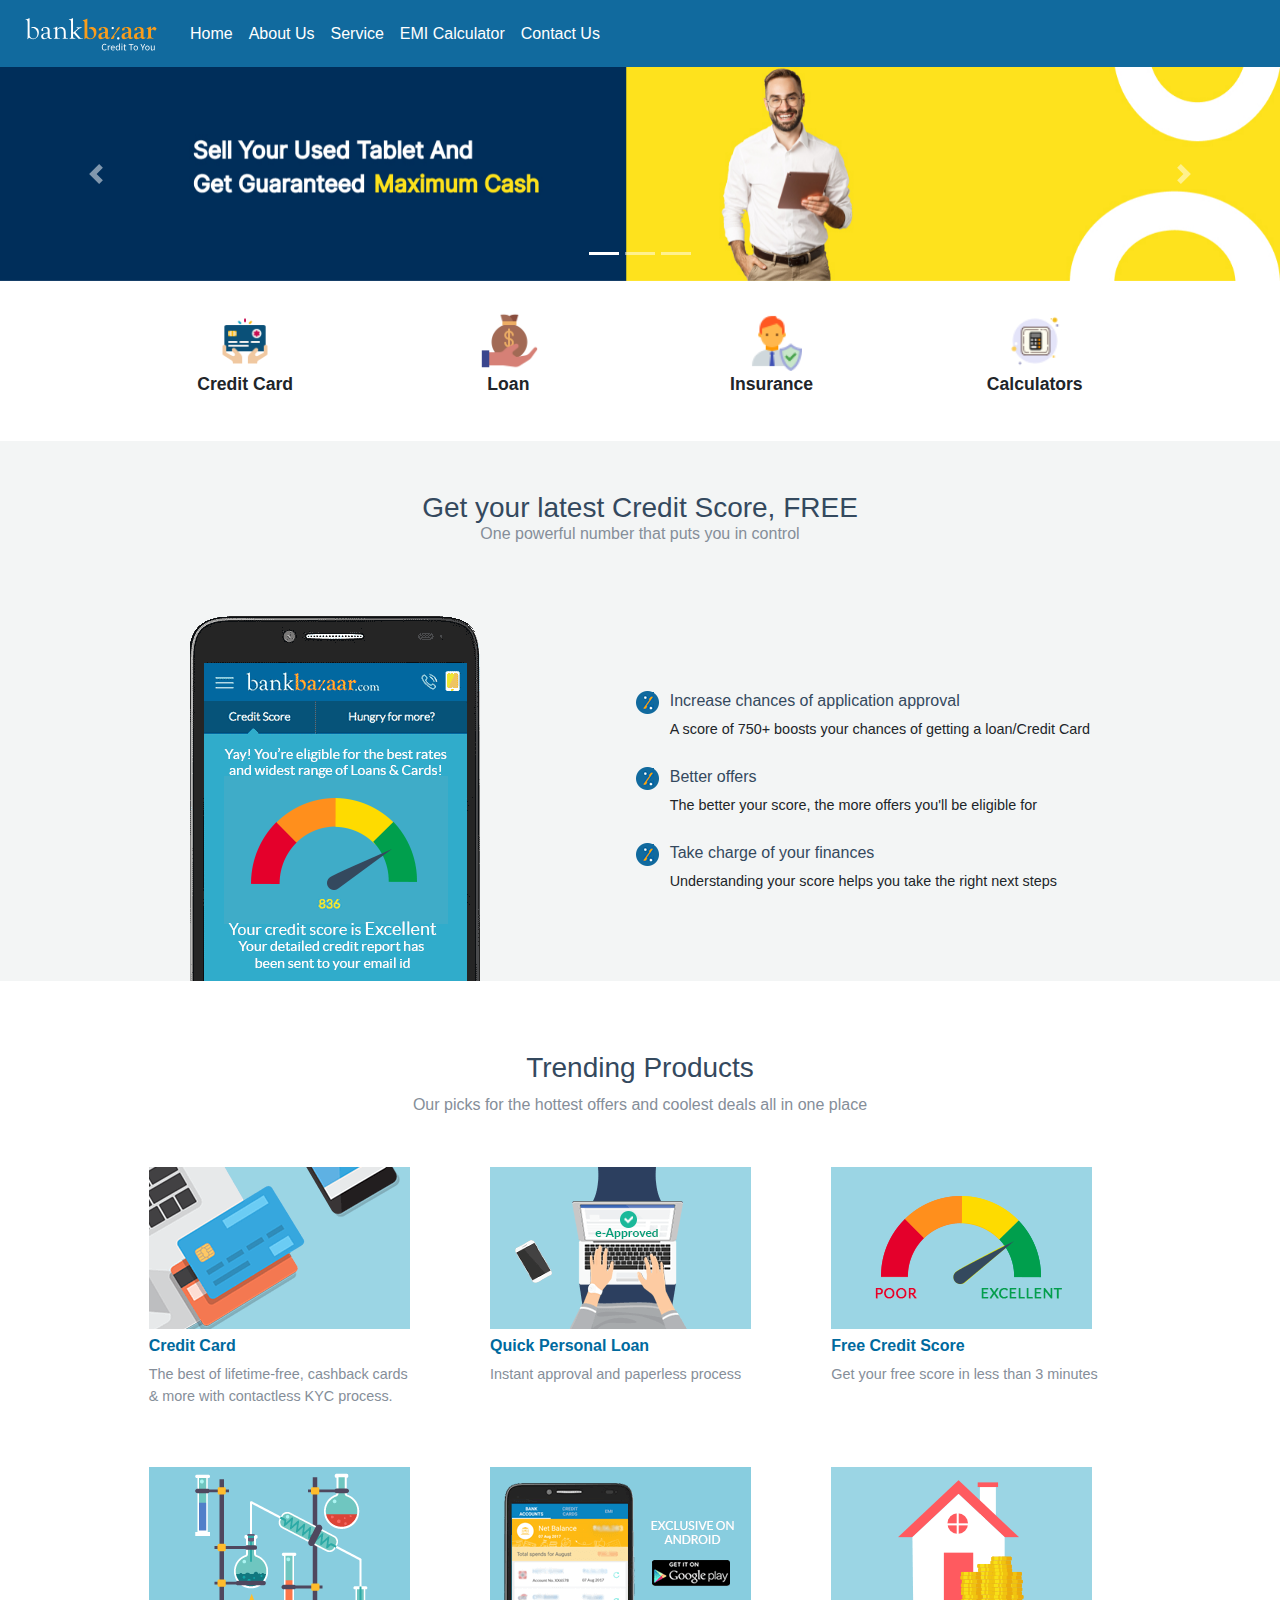
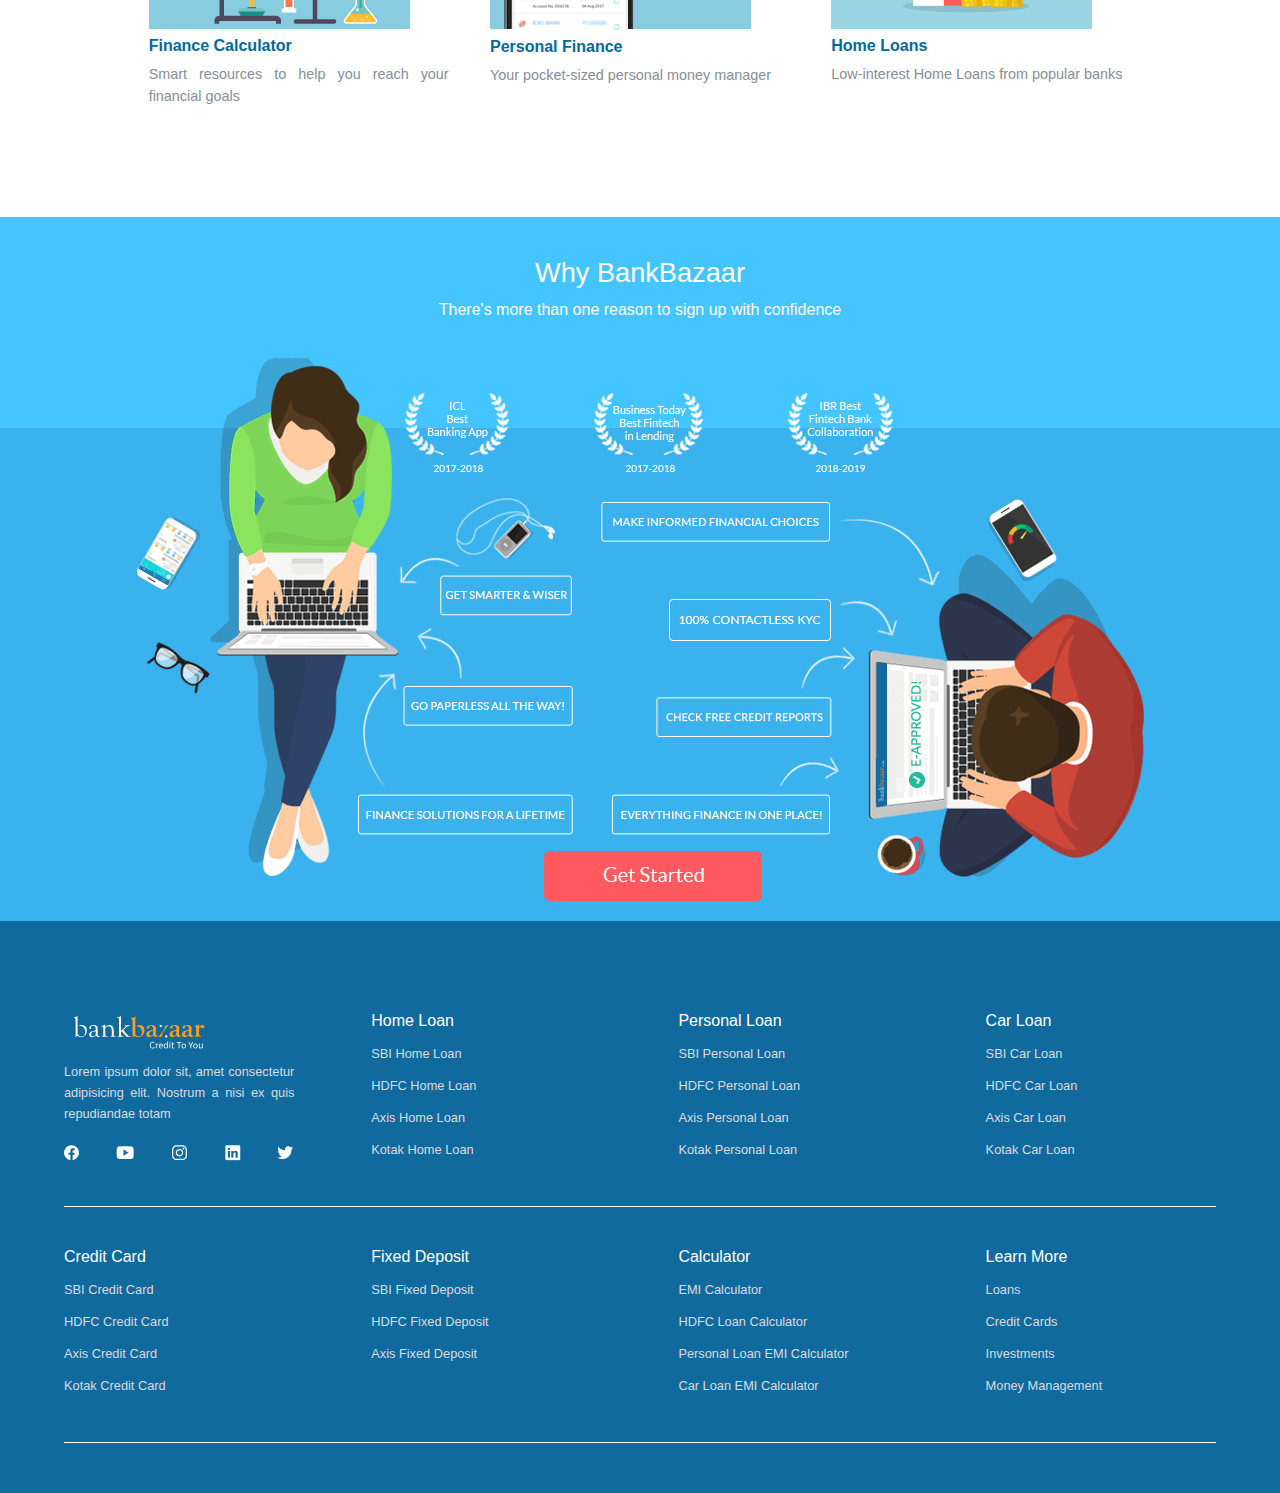
<file: index.html>
<!DOCTYPE html>
<html lang="en">
  <head>
    <meta charset="UTF-8" />
    <meta http-equiv="X-UA-Compatible" content="IE=edge" />
    <meta name="viewport" content="width=device-width, initial-scale=1.0" />
    <title>BankBazzar</title>
    <link
      rel="stylesheet"
      href="https://cdn.jsdelivr.net/npm/bootstrap@4.0.0/dist/css/bootstrap.min.css"
      integrity="sha384-Gn5384xqQ1aoWXA+058RXPxPg6fy4IWvTNh0E263XmFcJlSAwiGgFAW/dAiS6JXm"
      crossorigin="anonymous"
    />
    <link rel="stylesheet" href="fa/css/font-awesome.css" />
    <link rel="stylesheet" href="style.css" />
  </head>
  <body>
    <header>
      <nav class="navbar navbar-expand-lg navbar-light">
        <a class="navbar-brand" href="#"
          ><img src="image/bankbazaar.svg" alt=""
        /></a>
        <button
          class="navbar-toggler"
          type="button"
          data-toggle="collapse"
          data-target="#navbarSupportedContent"
          aria-controls="navbarSupportedContent"
          aria-expanded="false"
          aria-label="Toggle navigation"
        >
          <span class="navbar-toggler-icon"></span>
        </button>

        <div class="collapse navbar-collapse" id="navbarSupportedContent">
          <ul class="navbar-nav mr-auto">
            <li class="nav-item active">
              <a class="nav-link" href="index.html">Home</a>
            </li>
            <li class="nav-item">
              <a class="nav-link" href="about-us.html">About Us</a>
            </li>
            <li class="nav-item">
              <a class="nav-link" href="service.html">Service</a>
            </li>
            <li class="nav-item">
              <a class="nav-link" href="calculator.html">EMI Calculator</a>
            </li>
            <li class="nav-item">
              <a class="nav-link" href="contact.html">Contact Us</a>
            </li>
          </ul>
        </div>
      </nav>
    </header>
    <body>
      <div
        id="carouselExampleIndicators"
        class="desktop carousel slide"
        data-ride="carousel"
      >
        <ol class="carousel-indicators">
          <li
            data-target="#carouselExampleIndicators"
            data-slide-to="0"
            class="active"
          ></li>
          <li data-target="#carouselExampleIndicators" data-slide-to="1"></li>
          <li data-target="#carouselExampleIndicators" data-slide-to="2"></li>
        </ol>
        <div class="carousel-inner">
          <div class="carousel-item active">
            <img
              class="d-block w-100"
              src="image/banner.jpg"
              alt="First slide"
            />
          </div>
          <div class="carousel-item">
            <img
              class="d-block w-100"
              src="image/banner.jpg"
              alt="Second slide"
            />
          </div>
          <div class="carousel-item">
            <img
              class="d-block w-100"
              src="image/banner.jpg"
              alt="Third slide"
            />
          </div>
        </div>
        <a
          class="carousel-control-prev"
          href="#carouselExampleIndicators"
          role="button"
          data-slide="prev"
        >
          <span class="carousel-control-prev-icon" aria-hidden="true"></span>
          <span class="sr-only">Previous</span>
        </a>
        <a
          class="carousel-control-next"
          href="#carouselExampleIndicators"
          role="button"
          data-slide="next"
        >
          <span class="carousel-control-next-icon" aria-hidden="true"></span>
          <span class="sr-only">Next</span>
        </a>
      </div>
      <div
        id="carouselExampleIndicators"
        class="phone carousel slide"
        data-ride="carousel"
      >
        <ol class="carousel-indicators">
          <li
            data-target="#carouselExampleIndicators"
            data-slide-to="0"
            class="active"
          ></li>
          <li data-target="#carouselExampleIndicators" data-slide-to="1"></li>
          <li data-target="#carouselExampleIndicators" data-slide-to="2"></li>
        </ol>
        <div class="carousel-inner">
          <div class="carousel-item active">
            <img
              class="d-block w-100"
              src="image/banner-2.jpg"
              alt="First slide"
            />
          </div>
          <div class="carousel-item">
            <img
              class="d-block w-100"
              src="image/banner-2.jpg"
              alt="Second slide"
            />
          </div>
          <div class="carousel-item">
            <img
              class="d-block w-100"
              src="image/banner-2.jpg"
              alt="Third slide"
            />
          </div>
        </div>
        <a
          class="carousel-control-prev"
          href="#carouselExampleIndicators"
          role="button"
          data-slide="prev"
        >
          <span class="carousel-control-prev-icon" aria-hidden="true"></span>
          <span class="sr-only">Previous</span>
        </a>
        <a
          class="carousel-control-next"
          href="#carouselExampleIndicators"
          role="button"
          data-slide="next"
        >
          <span class="carousel-control-next-icon" aria-hidden="true"></span>
          <span class="sr-only">Next</span>
        </a>
      </div>
      <section class="links-to-other">
        <div class="links-to-other-page">
          <div class="links-to-other-page-box">
            <a href="credit-card.html">
              <img src="image/icons/credit-card.png" alt="" />
              <p class="loan-para">Credit Card</p>
            </a>
          </div>
          <div class="links-to-other-page-box">
            <a href="loan.html">
              <img src="image/icons/loan.png" alt="" />
              <p class="loan-para">Loan</p>
            </a>
          </div>
          <div class="links-to-other-page-box">
            <a href="insurance.html">
              <img src="image/icons/insurance.png" alt="" />
              <p class="loan-para">Insurance</p>
            </a>
          </div>
          <div class="links-to-other-page-box">
            <a href="calculator.html">
              <img src="image/icons/calculator.png" alt="" />
              <p class="loan-para">Calculators</p>
            </a>
          </div>
        </div>
      </section>

      <section class="discount">
        <h3 class="section-heading">Get your latest Credit Score, FREE</h3>
        <p class="section-para">One powerful number that puts you in control</p>
        <div class="discount-container">
          <div class="discount-box">
            <img src="image/discount-image.png" alt="" />
          </div>
          <div class="discount-box">
            <ul>
              <li>
                <p class="discount-para-heading">
                  Increase chances of application approval
                </p>
                <p class="discount-para-para">
                  A score of 750+ boosts your chances of getting a loan/Credit
                  Card
                </p>
              </li>
              <li>
                <p class="discount-para-heading">Better offers</p>
                <p class="discount-para-para">
                  The better your score, the more offers you'll be eligible for
                </p>
              </li>
              <li>
                <p class="discount-para-heading">
                  Take charge of your finances
                </p>
                <p class="discount-para-para">
                  Understanding your score helps you take the right next steps
                </p>
              </li>
            </ul>
          </div>
        </div>
      </section>

      <section class="products">
        <h3 class="section-heading">Trending Products</h3>
        <p class="section-para section-para-1">
          Our picks for the hottest offers and coolest deals all in one place
        </p>

        <div class="product-container">
          <div class="product-box">
            <img src="image/service-1.png" alt="" />
            <p class="product-heading">Credit Card</p>
            <p class="product-para">
              The best of lifetime-free, cashback cards <br />
              & more with contactless KYC process.
            </p>
          </div>
          <div class="product-box">
            <img src="image/service-2.png" alt="" />
            <p class="product-heading">Quick Personal Loan</p>
            <p class="product-para">Instant approval and paperless process</p>
          </div>
          <div class="product-box">
            <img src="image/service-3.png" alt="" />
            <p class="product-heading">Free Credit Score</p>
            <p class="product-para">
              Get your free score in less than 3 minutes
            </p>
          </div>
          <div class="product-box">
            <img src="image/service-4.png" alt="" />
            <p class="product-heading">Finance Calculator</p>
            <p class="product-para">
              Smart resources to help you reach your financial goals
            </p>
          </div>
          <div class="product-box">
            <img src="image/service-5.png" alt="" />
            <p class="product-heading">Personal Finance</p>
            <p class="product-para">Your pocket-sized personal money manager</p>
          </div>
          <div class="product-box">
            <img src="image/service-6.png" alt="" />
            <p class="product-heading">Home Loans</p>
            <p class="product-para">
              Low-interest Home Loans from popular banks
            </p>
          </div>
        </div>
      </section>

      <section class="why-us">
        <div class="why-us-info">
          <h1 class="section-heading-color">Why BankBazaar</h1>
          <p class="section-para-color">
            There's more than one reason to sign up with confidence
          </p>
        </div>
        <div class="why-us-img">
          <img src="image/why-bankbazaar.png" alt="" />
        </div>
      </section>

      <footer>
        <div class="footer-container">
          <div class="footer-box footer-box-1">
            <div class="footer-info">
              <img src="image/bankbazaar.svg" class="footer-logo" alt="" />
              <p>
                Lorem ipsum dolor sit, amet consectetur adipisicing elit.
                Nostrum a nisi ex quis repudiandae totam
              </p>
              <div class="footer-social-links">
                <a href="">
                  <img src="image/footer-facebook.png" alt="" />
                </a>
                <a href="">
                  <img src="image/footer-youtube-image.png" alt="" />
                </a>
                <a href="">
                  <img src="image/footer-insta-image.svg" alt="" />
                </a>
                <a href="">
                  <img src="image/footer-linkedin.png" alt="" />
                </a>
                <a href="">
                  <img src="image/footer-twitter-image.png" alt="" />
                </a>
              </div>
            </div>
          </div>
          <div class="footer-box footer-box-1">
            <div class="footer-link">
              <h2>Home Loan</h2>
              <a href="">SBI Home Loan</a>
              <a href="">HDFC Home Loan</a>
              <a href="">Axis Home Loan</a>
              <a href="">Kotak Home Loan</a>
            </div>
          </div>
          <div class="footer-box footer-box-1">
            <div class="footer-link">
              <h2>Personal Loan</h2>
              <a href="">SBI Personal Loan</a>
              <a href="">HDFC Personal Loan</a>
              <a href="">Axis Personal Loan</a>
              <a href="">Kotak Personal Loan</a>
            </div>
          </div>
          <div class="footer-box footer-box-1">
            <div class="footer-link">
              <h2>Car Loan</h2>
              <a href="">SBI Car Loan</a>
              <a href="">HDFC Car Loan</a>
              <a href="">Axis Car Loan</a>
              <a href="">Kotak Car Loan</a>
            </div>
          </div>
        </div>
        <div class="footer-container">
          <div class="footer-box footer-box-1">
            <div class="footer-info">
              <div class="footer-link">
                <h2>Credit Card</h2>
                <a href="">SBI Credit Card</a>
                <a href="">HDFC Credit Card</a>
                <a href="">Axis Credit Card</a>
                <a href="">Kotak Credit Card</a>
              </div>
            </div>
          </div>
          <div class="footer-box footer-box-1">
            <div class="footer-link">
              <h2>Fixed Deposit</h2>
              <a href="">SBI Fixed Deposit</a>
              <a href="">HDFC Fixed Deposit</a>
              <a href="">Axis Fixed Deposit</a>
            </div>
          </div>
          <div class="footer-box footer-box-1">
            <div class="footer-link">
              <h2>Calculator</h2>
              <a href=""> EMI Calculator</a>
              <a href="">HDFC Loan Calculator</a>
              <a href="">Personal Loan EMI Calculator</a>
              <a href="">Car Loan EMI Calculator</a>
            </div>
          </div>
          <div class="footer-box footer-box-1">
            <div class="footer-link">
              <h2>Learn More</h2>
              <a href="">Loans</a>
              <a href="">Credit Cards</a>
              <a href="">Investments</a>
              <a href="">Money Management</a>
            </div>
          </div>
        </div>
      </footer>
    </body>

    <script
      src="https://code.jquery.com/jquery-3.2.1.slim.min.js"
      integrity="sha384-KJ3o2DKtIkvYIK3UENzmM7KCkRr/rE9/Qpg6aAZGJwFDMVNA/GpGFF93hXpG5KkN"
      crossorigin="anonymous"
    ></script>
    <script
      src="https://cdn.jsdelivr.net/npm/popper.js@1.12.9/dist/umd/popper.min.js"
      integrity="sha384-ApNbgh9B+Y1QKtv3Rn7W3mgPxhU9K/ScQsAP7hUibX39j7fakFPskvXusvfa0b4Q"
      crossorigin="anonymous"
    ></script>
    <script
      src="https://cdn.jsdelivr.net/npm/bootstrap@4.0.0/dist/js/bootstrap.min.js"
      integrity="sha384-JZR6Spejh4U02d8jOt6vLEHfe/JQGiRRSQQxSfFWpi1MquVdAyjUar5+76PVCmYl"
      crossorigin="anonymous"
    ></script>
  </body>
</html>
</file>
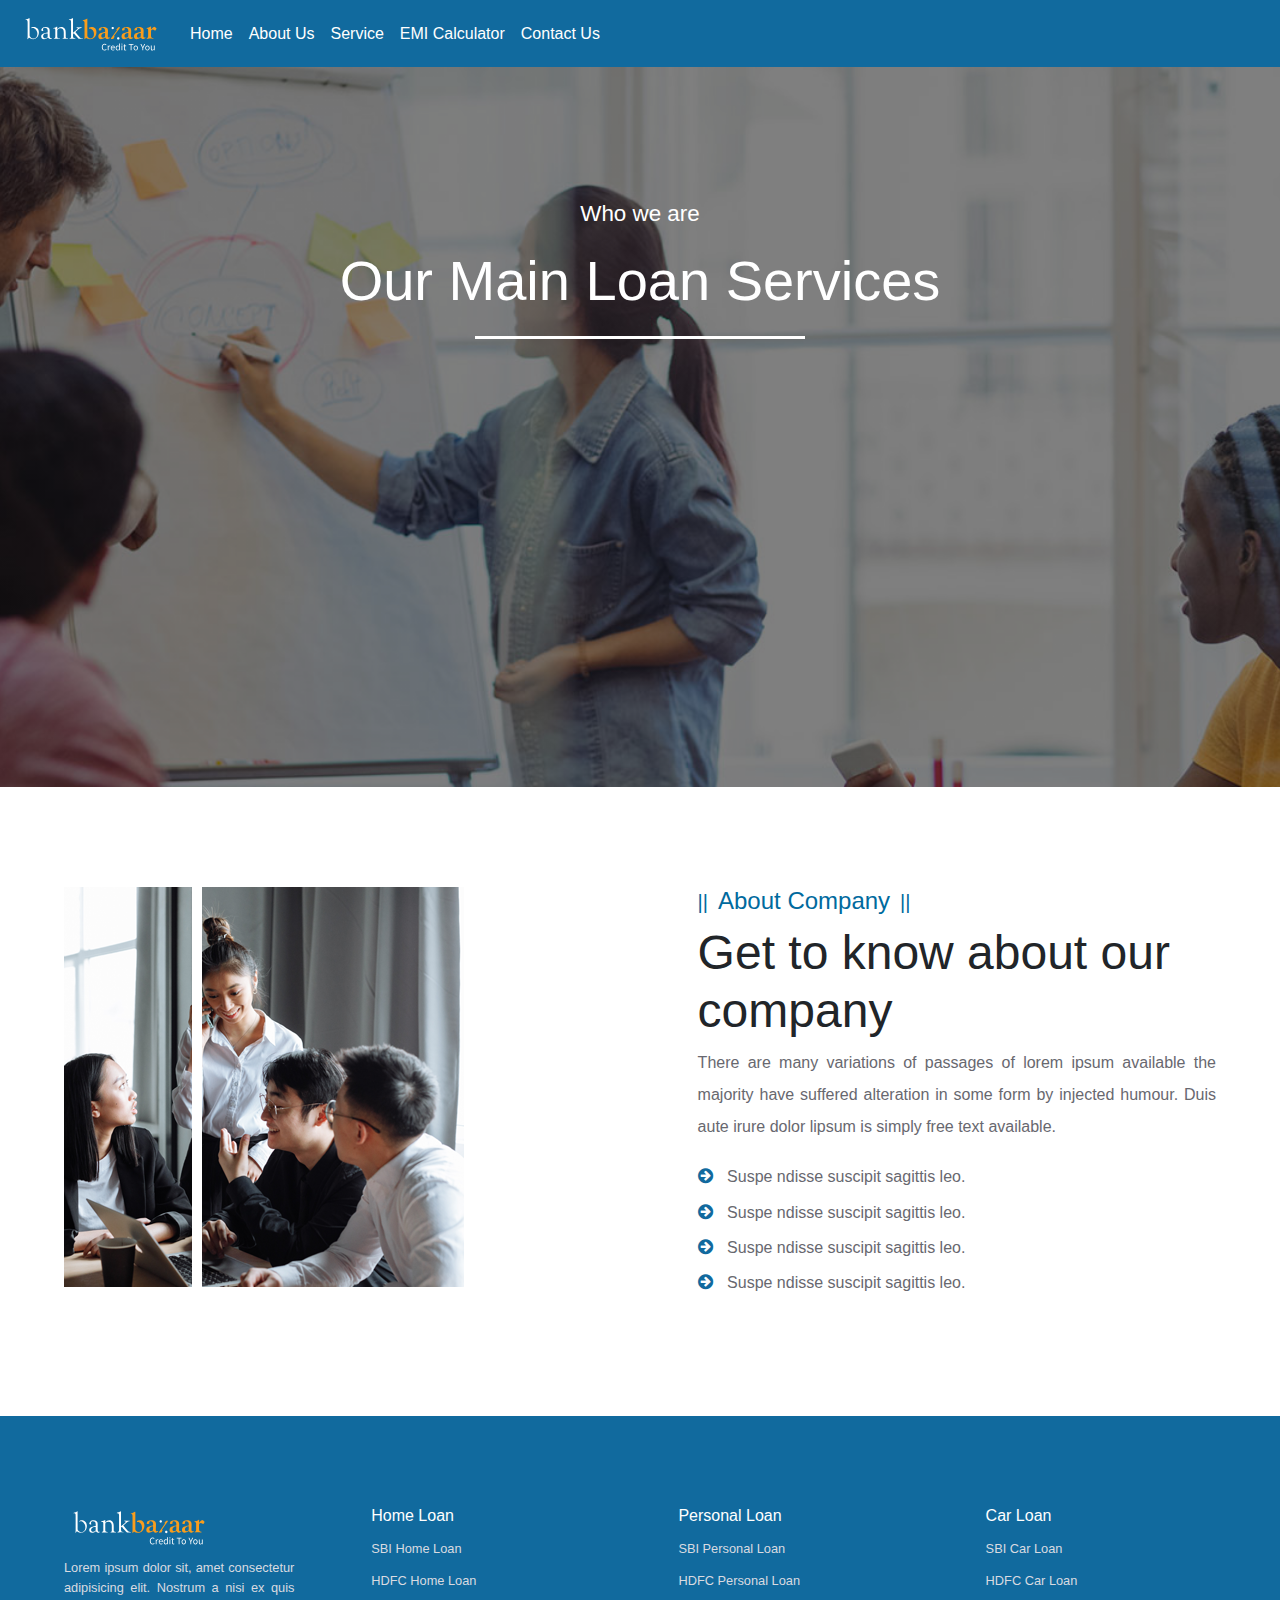
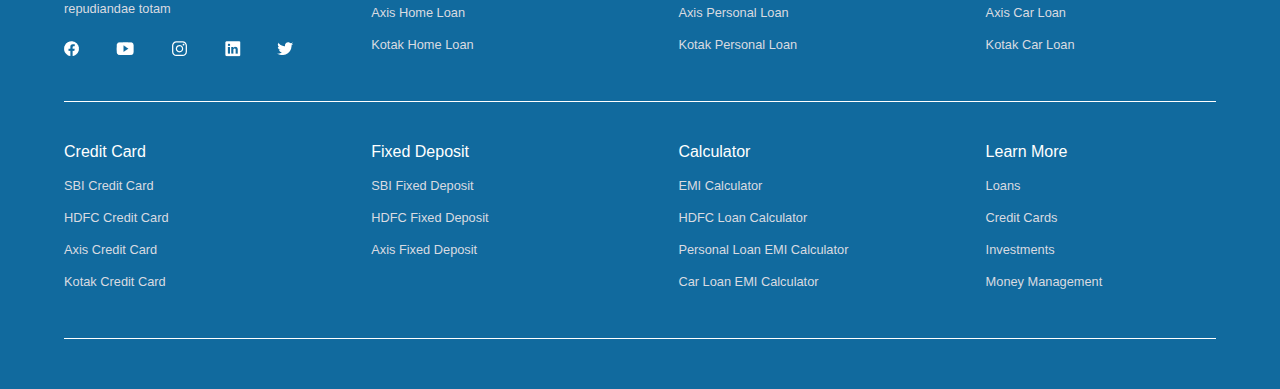
<file: about-us.html>
<!DOCTYPE html>
<html lang="en">
  <head>
    <meta charset="UTF-8" />
    <meta http-equiv="X-UA-Compatible" content="IE=edge" />
    <meta name="viewport" content="width=device-width, initial-scale=1.0" />
    <title>BankBazzar</title>
    <link
      rel="stylesheet"
      href="https://cdn.jsdelivr.net/npm/bootstrap@4.0.0/dist/css/bootstrap.min.css"
      integrity="sha384-Gn5384xqQ1aoWXA+058RXPxPg6fy4IWvTNh0E263XmFcJlSAwiGgFAW/dAiS6JXm"
      crossorigin="anonymous"
    />
    <link rel="stylesheet" href="fa/css/font-awesome.css" />
    <link
      rel="stylesheet"
      href="https://cdn.jsdelivr.net/npm/bootstrap@4.6.2/dist/css/bootstrap.min.css"
    />

    <title>Card Type</title>

    <link rel="stylesheet" href="style.css" />
  </head>
  <body>
    <header>
      <nav class="navbar navbar-expand-lg navbar-light">
        <a class="navbar-brand" href="index.html"
          ><img src="image/bankbazaar.svg" alt=""
        /></a>
        <button
          class="navbar-toggler"
          type="button"
          data-toggle="collapse"
          data-target="#navbarSupportedContent"
          aria-controls="navbarSupportedContent"
          aria-expanded="false"
          aria-label="Toggle navigation"
        >
          <span class="navbar-toggler-icon"></span>
        </button>

        <div class="collapse navbar-collapse" id="navbarSupportedContent">
          <ul class="navbar-nav mr-auto">
            <li class="nav-item active">
              <a class="nav-link" href="index.html">Home</a>
            </li>
            <li class="nav-item">
              <a class="nav-link" href="about-us.html">About Us</a>
            </li>
            <li class="nav-item">
              <a class="nav-link" href="service.html">Service</a>
            </li>
            <li class="nav-item">
              <a class="nav-link" href="calculator.html">EMI Calculator</a>
            </li>
            <li class="nav-item">
              <a class="nav-link" href="contact.html">Contact Us</a>
            </li>
          </ul>
        </div>
      </nav>
    </header>

    <section class="services-header">
      <div class="services-info">
        <p>Who we are</p>
        <h1>Our Main Loan Services</h1>
      </div>
      <span class="line"></span>
    </section>

    <section class="about-us">
      <div class="about-us-box">
        <div class="about-us-image"></div>
        <div class="about-us-info">
          <h4 class="about-us-heading">About Company</h4>
          <h2 class="about-us-main-heading">Get to know about our company</h2>
          <p class="about-us-para">
            There are many variations of passages of lorem ipsum available the
            majority have suffered alteration in some form by injected humour.
            Duis aute irure dolor lipsum is simply free text available.
          </p>
          <ul class="about-us-list">
            <li>
              <i class="fa fa-arrow-circle-right"></i>
              Suspe ndisse suscipit sagittis leo.
            </li>
            <li>
              <i class="fa fa-arrow-circle-right"></i>
              Suspe ndisse suscipit sagittis leo.
            </li>
            <li>
              <i class="fa fa-arrow-circle-right"></i>
              Suspe ndisse suscipit sagittis leo.
            </li>
            <li>
              <i class="fa fa-arrow-circle-right"></i>
              Suspe ndisse suscipit sagittis leo.
            </li>
          </ul>
        </div>
      </div>
    </section>

    <footer>
      <div class="footer-container">
        <div class="footer-box footer-box-1">
          <div class="footer-info">
            <img src="image/bankbazaar.svg" class="footer-logo" alt="" />
            <p>
              Lorem ipsum dolor sit, amet consectetur adipisicing elit. Nostrum
              a nisi ex quis repudiandae totam
            </p>
            <div class="footer-social-links">
              <a href="">
                <img src="image/footer-facebook.png" alt="" />
              </a>
              <a href="">
                <img src="image/footer-youtube-image.png" alt="" />
              </a>
              <a href="">
                <img src="image/footer-insta-image.svg" alt="" />
              </a>
              <a href="">
                <img src="image/footer-linkedin.png" alt="" />
              </a>
              <a href="">
                <img src="image/footer-twitter-image.png" alt="" />
              </a>
            </div>
          </div>
        </div>
        <div class="footer-box footer-box-1">
          <div class="footer-link">
            <h2>Home Loan</h2>
            <a href="">SBI Home Loan</a>
            <a href="">HDFC Home Loan</a>
            <a href="">Axis Home Loan</a>
            <a href="">Kotak Home Loan</a>
          </div>
        </div>
        <div class="footer-box footer-box-1">
          <div class="footer-link">
            <h2>Personal Loan</h2>
            <a href="">SBI Personal Loan</a>
            <a href="">HDFC Personal Loan</a>
            <a href="">Axis Personal Loan</a>
            <a href="">Kotak Personal Loan</a>
          </div>
        </div>
        <div class="footer-box footer-box-1">
          <div class="footer-link">
            <h2>Car Loan</h2>
            <a href="">SBI Car Loan</a>
            <a href="">HDFC Car Loan</a>
            <a href="">Axis Car Loan</a>
            <a href="">Kotak Car Loan</a>
          </div>
        </div>
      </div>
      <div class="footer-container">
        <div class="footer-box footer-box-1">
          <div class="footer-info">
            <div class="footer-link">
              <h2>Credit Card</h2>
              <a href="">SBI Credit Card</a>
              <a href="">HDFC Credit Card</a>
              <a href="">Axis Credit Card</a>
              <a href="">Kotak Credit Card</a>
            </div>
          </div>
        </div>
        <div class="footer-box footer-box-1">
          <div class="footer-link">
            <h2>Fixed Deposit</h2>
            <a href="">SBI Fixed Deposit</a>
            <a href="">HDFC Fixed Deposit</a>
            <a href="">Axis Fixed Deposit</a>
          </div>
        </div>
        <div class="footer-box footer-box-1">
          <div class="footer-link">
            <h2>Calculator</h2>
            <a href=""> EMI Calculator</a>
            <a href="">HDFC Loan Calculator</a>
            <a href="">Personal Loan EMI Calculator</a>
            <a href="">Car Loan EMI Calculator</a>
          </div>
        </div>
        <div class="footer-box footer-box-1">
          <div class="footer-link">
            <h2>Learn More</h2>
            <a href="">Loans</a>
            <a href="">Credit Cards</a>
            <a href="">Investments</a>
            <a href="">Money Management</a>
          </div>
        </div>
      </div>
    </footer>
    <script
      src="https://code.jquery.com/jquery-3.2.1.slim.min.js"
      integrity="sha384-KJ3o2DKtIkvYIK3UENzmM7KCkRr/rE9/Qpg6aAZGJwFDMVNA/GpGFF93hXpG5KkN"
      crossorigin="anonymous"
    ></script>
    <script
      src="https://cdn.jsdelivr.net/npm/popper.js@1.12.9/dist/umd/popper.min.js"
      integrity="sha384-ApNbgh9B+Y1QKtv3Rn7W3mgPxhU9K/ScQsAP7hUibX39j7fakFPskvXusvfa0b4Q"
      crossorigin="anonymous"
    ></script>
    <script
      src="https://cdn.jsdelivr.net/npm/bootstrap@4.0.0/dist/js/bootstrap.min.js"
      integrity="sha384-JZR6Spejh4U02d8jOt6vLEHfe/JQGiRRSQQxSfFWpi1MquVdAyjUar5+76PVCmYl"
      crossorigin="anonymous"
    ></script>
  </body>
</html>
</file>
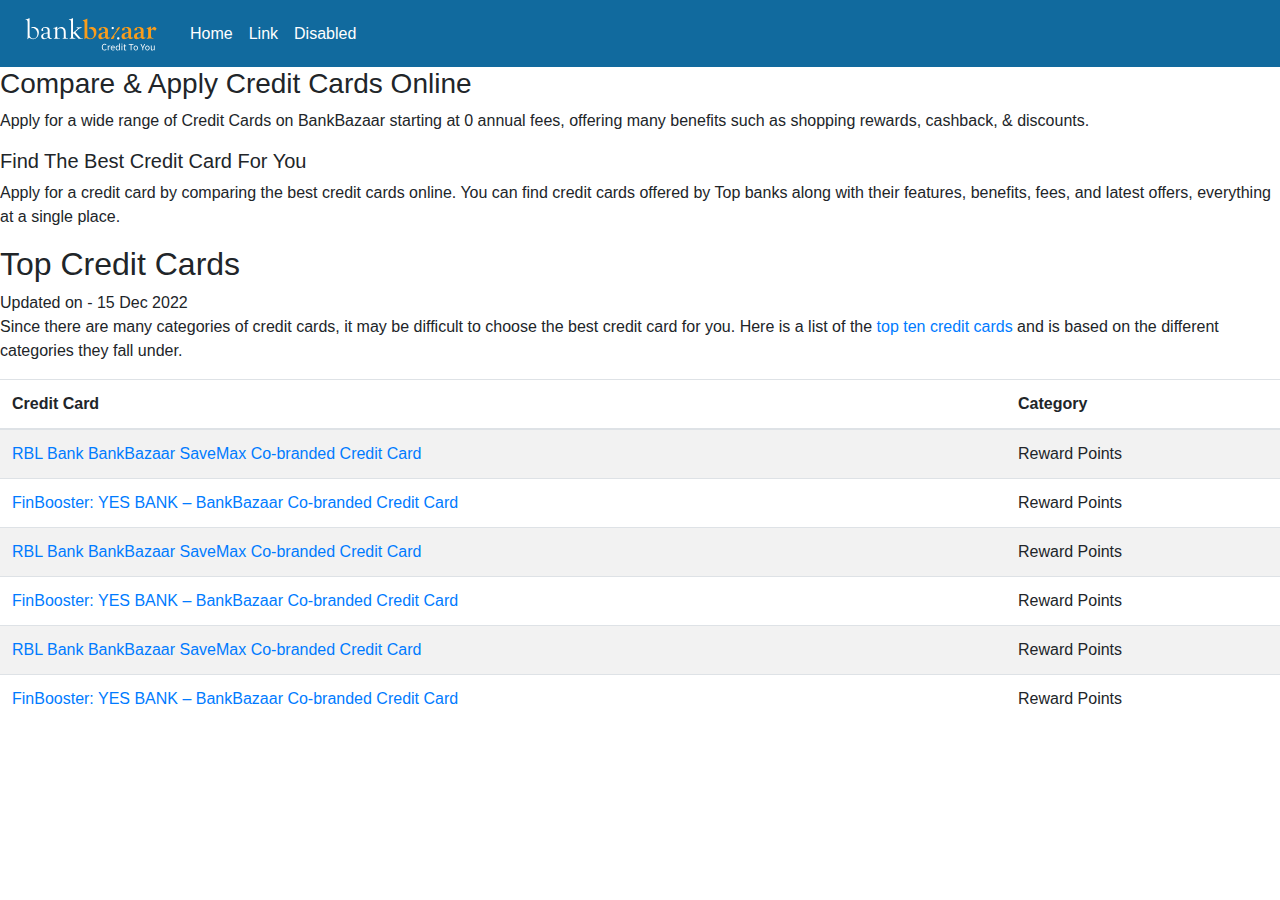
<file: credit-card.html>
<!DOCTYPE html>
<html lang="en">
  <head>
    <meta charset="UTF-8" />
    <meta http-equiv="X-UA-Compatible" content="IE=edge" />
    <meta name="viewport" content="width=device-width, initial-scale=1.0" />
    <title>BankBazzar</title>
    <link
      rel="stylesheet"
      href="https://cdn.jsdelivr.net/npm/bootstrap@4.0.0/dist/css/bootstrap.min.css"
      integrity="sha384-Gn5384xqQ1aoWXA+058RXPxPg6fy4IWvTNh0E263XmFcJlSAwiGgFAW/dAiS6JXm"
      crossorigin="anonymous"
    />
    <link rel="stylesheet" href="fa/css/font-awesome.css" />
    <link rel="stylesheet" href="style.css" />
  </head>
  <body>
    <header>
      <nav class="navbar navbar-expand-lg navbar-light">
        <a class="navbar-brand" href="#"
          ><img src="image/bankbazaar.svg" alt=""
        /></a>
        <button
          class="navbar-toggler"
          type="button"
          data-toggle="collapse"
          data-target="#navbarSupportedContent"
          aria-controls="navbarSupportedContent"
          aria-expanded="false"
          aria-label="Toggle navigation"
        >
          <span class="navbar-toggler-icon"></span>
        </button>

        <div class="collapse navbar-collapse" id="navbarSupportedContent">
          <ul class="navbar-nav mr-auto">
            <li class="nav-item active">
              <a class="nav-link" href="#">Home </a>
            </li>
            <li class="nav-item">
              <a class="nav-link" href="#">Link</a>
            </li>
            <li class="nav-item">
              <a class="nav-link" href="#">Disabled</a>
            </li>
          </ul>
        </div>
      </nav>
    </header>
    <main>
      <section class="header-info">
        <h3 class="credit-card-heading">Compare & Apply Credit Cards Online</h3>
        <p class="credit-card-para">
          Apply for a wide range of Credit Cards on BankBazaar starting at 0
          annual fees, offering many benefits such as shopping rewards,
          cashback, & discounts.
        </p>
      </section>
      <section class="credit-card-user-info">
        <h5 class="credit-card-section-heading">
          Find The Best Credit Card For You
        </h5>
        <!-- <p class="credit-card-user-info-para">Type of employment</p> -->
      </section>

      <section class="credit-card-box">
        <p>
          Apply for a credit card by comparing the best credit cards online. You
          can find credit cards offered by Top banks along with their features,
          benefits, fees, and latest offers, everything at a single place.
        </p>
      </section>

      <section class="credit-card-details">
        <h2 class="credit-card-heading">Top Credit Cards</h2>
        <span class="credit-card-update">Updated on - 15 Dec 2022</span>
        <p class="credit-card-update-para">
          Since there are many categories of credit cards, it may be difficult
          to choose the best credit card for you. Here is a list of the
          <a href="">top ten credit cards</a> and is based on the different
          categories they fall under.
        </p>
        <table class="table table-striped">
          <thead>
            <tr>
              <th scope="col">Credit Card</th>
              <th scope="col">Category</th>
            </tr>
          </thead>
          <tbody>
            <tr>
              <td scope="row">
                <a href=""
                  >RBL Bank BankBazaar SaveMax Co-branded Credit Card</a
                >
              </td>
              <td>Reward Points</td>
            </tr>
            <tr>
              <td scope="row">
                <a href=""
                  >FinBooster: YES BANK – BankBazaar Co-branded Credit Card</a
                >
              </td>
              <td>Reward Points</td>
            </tr>
            <tr>
              <td scope="row">
                <a href=""
                  >RBL Bank BankBazaar SaveMax Co-branded Credit Card</a
                >
              </td>
              <td>Reward Points</td>
            </tr>
            <tr>
              <td scope="row">
                <a href=""
                  >FinBooster: YES BANK – BankBazaar Co-branded Credit Card</a
                >
              </td>
              <td>Reward Points</td>
            </tr>
            <tr>
              <td scope="row">
                <a href=""
                  >RBL Bank BankBazaar SaveMax Co-branded Credit Card</a
                >
              </td>
              <td>Reward Points</td>
            </tr>
            <tr>
              <td scope="row">
                <a href=""
                  >FinBooster: YES BANK – BankBazaar Co-branded Credit Card</a
                >
              </td>
              <td>Reward Points</td>
            </tr>
          </tbody>
        </table>
      </section>
    </main>
  </body>
</html>
</file>
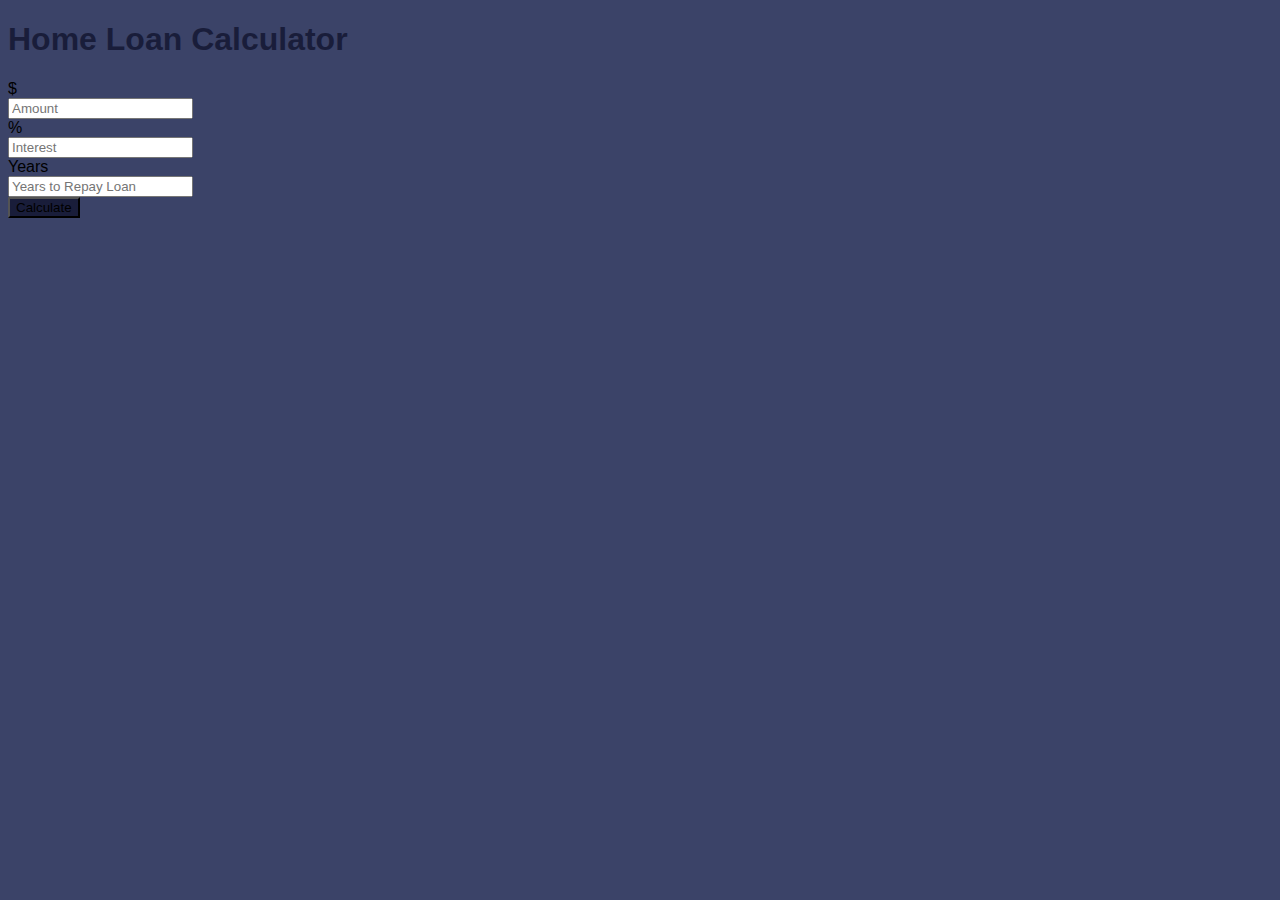
<file: home.html>
<!DOCTYPE html>
<html lang="en">
  <head>
    <meta charset="UTF-8" />
    <meta http-equiv="X-UA-Compatible" content="IE=edge" />
    <meta name="viewport" content="width=device-width, initial-scale=1.0" />
    <title>Document</title>
    <style>
      body {
        font-family: "Montserrat", sans-serif;
        background-color: #3b4368 !important;
      }
      h1 {
        color: #191d3a !important;
      }
      h1 i {
        color: #191d3a !important;
      }
      .btn-dark {
        background-color: #191d3a !important;
      }
      #loading {
        display: none;
        width: 100px;
        height: 100px;
        margin: 2em auto;
        border: 2px solid #b3b7e2;
        border-radius: 50%;
        border-top-color: #191d3a;
        animation: spin 1s ease-in-out infinite;
        -webkit-animation: spin 1s ease-in-out infinite;
      }
      @keyframes spin {
        to {
          -webkit-transform: rotate(360deg);
        }
      }
      @-webkit-keyframes spin {
        to {
          -webkit-transform: rotate(360deg);
        }
      }
      #results {
        display: none;
        transition: display 0.3s;
      }
    </style>
    <script>
      /* ==============================================================================
                              *Loan Calculator UI App*
============================================================================== */

      // Listen for Submit Button

      document
        .getElementById(`loan-form`)
        .addEventListener(`submit`, calculateResults);

      // Calculate Results Function

      function calculateResults(e) {
        console.log(`calculating...`);

        // UI Variables - Inputs
        const loanAmount = document.querySelector(`#loan-amount`);
        const interestAmount = document.querySelector(`#interest-amount`);
        const yearsAmount = document.querySelector(`#years-amount`);

        // UI Variables - Results
        const monthlyPayment = document.querySelector(`#monthly-payment`);
        const totalPayment = document.querySelector(`#total-payment`);
        const totalInterest = document.querySelector(`#total-interest`);

        // Calculation Variables
        const principle = parseFloat(loanAmount.value);
        const calculatedInterest = parseFloat(interestAmount.value) / 100 / 12;
        const calculatedPayments = parseFloat(yearsAmount.value) * 12;

        // Calculate Montly Payments
        const x = Math.pow(1 + calculatedInterest, calculatedPayments);
        const monthly = (principle * x * calculatedInterest) / (x - 1);

        // Output Result

        if (isFinite(monthly)) {
          monthlyPayment.value = monthly.toFixed(2);
          totalPayment.value = (monthly * calculatedPayments).toFixed(2);
          totalInterest.value = (
            monthly * calculatedPayments -
            principle
          ).toFixed(2);

          // Display spinner for 3 seconds
          loadSpinner();
          setTimeout(removeSpinner, 2000);

          // Display Results Div after calculation is complete
          setTimeout(showResults, 2000);
        } else {
          showError(`Please check your numbers`);
        }

        e.preventDefault();
      }

      // Spinner Loading Function

      function loadSpinner() {
        document.querySelector(`#results`).style.display = `none`;
        document.querySelector(`#loading`).style.display = `block`;
      }

      // Remove Spinner

      function removeSpinner() {
        document.querySelector(`#loading`).style.display = `none`;
      }

      // Show Results

      function showResults() {
        document.querySelector(`#results`).style.display = `block`;
      }

      // Show Error Function

      function showError(error) {
        // Create a div element
        const errorDiv = document.createElement(`div`);
        const messageDiv = document.createElement(`div`);
        const message = document.createElement(`p`);

        // Page elements for insertion
        const card = document.querySelector(`.card`);
        const heading = document.querySelector(`.heading`);

        // Add a class to elements
        errorDiv.className = `alert alert-danger`;

        // Add text message to element
        message.textContent = error;

        // Add text message element to div
        errorDiv.appendChild(messageDiv);
        messageDiv.appendChild(message);

        // Display error div on page before heading
        card.insertBefore(errorDiv, heading);

        // Clear error after 3s
        setTimeout(clearError, 3000);
      }

      // Clear error function

      function clearError() {
        document.querySelector(`.alert`).remove();
      }

      // Results display after calculation
    </script>
  </head>
  <body>
    <!-- App Main Section -->
    <section class="container">
      <div class="row">
        <div class="col-md-6 mx-auto">
          <card class="card card-body text-center mt-5 mb-5">
            <h1 class="heading display-5 pb-3">
              <i class="fas fa-home"></i> Home Loan Calculator
            </h1>
            <form id="loan-form">
              <div class="form-group">
                <!-- Loan Amount Input Group -->
                <div class="input-group">
                  <div class="input-group-prepend">
                    <span class="input-group-text">$</span>
                  </div>
                  <input
                    type="number"
                    class="form-control"
                    id="loan-amount"
                    placeholder="Amount"
                    aria-label="Amount (to the nearest dollar)"
                  />
                </div>
              </div>
              <!-- Interest Input Group -->
              <div class="form-group">
                <div class="input-group">
                  <div class="input-group-prepend">
                    <span class="input-group-text">%</span>
                  </div>
                  <input
                    type="number"
                    class="form-control"
                    id="interest-amount"
                    placeholder="Interest"
                    aria-label="Percentage Amount"
                  />
                </div>
              </div>
              <!-- Years Repayment Input Group -->
              <div class="form-group">
                <div class="input-group">
                  <div class="input-group-prepend">
                    <span class="input-group-text">Years</span>
                  </div>
                  <input
                    type="number"
                    class="form-control"
                    id="years-amount"
                    placeholder="Years to Repay Loan"
                    aria-label="Number of Years to Repay"
                  />
                </div>
              </div>
              <div class="form-group">
                <input
                  type="submit"
                  value="Calculate"
                  class="btn btn-dark btn-block"
                  id="calculate-loan-btn"
                />
              </div>
            </form>

            <!-- Loader Goes Here -->

            <div id="loading"></div>

            <!-- Results Goes Here -->

            <div id="results" class="pt-4">
              <h5>Results</h5>
              <!--Monthly Payment Group -->
              <div class="form-group mb-3">
                <div class="input-group">
                  <div class="input-group-prepend">
                    <span class="input-group-text">Monthly Payment</span>
                  </div>
                  <input
                    type="number"
                    class="form-control"
                    id="monthly-payment"
                    aria-label="Result in Monthly Payment Amount"
                    disabled
                  />
                </div>
              </div>

              <!--Total Payment Group -->
              <div class="form-group mb-3">
                <div class="input-group">
                  <div class="input-group-prepend">
                    <span class="input-group-text">Total Payment</span>
                  </div>
                  <input
                    type="number"
                    class="form-control"
                    id="total-payment"
                    aria-label="Result in Total Payment Amount"
                    disabled
                  />
                </div>
              </div>

              <!--Interest Payment Group -->
              <div class="form-group mb-3">
                <div class="input-group">
                  <div class="input-group-prepend">
                    <span class="input-group-text">Total Interest</span>
                  </div>
                  <input
                    type="number"
                    class="form-control"
                    id="total-interest"
                    aria-label="Result in Interest Payable Amount"
                    disabled
                  />
                </div>
              </div>
            </div>
          </card>
        </div>
      </div>
    </section>
  </body>
</html>
</file>
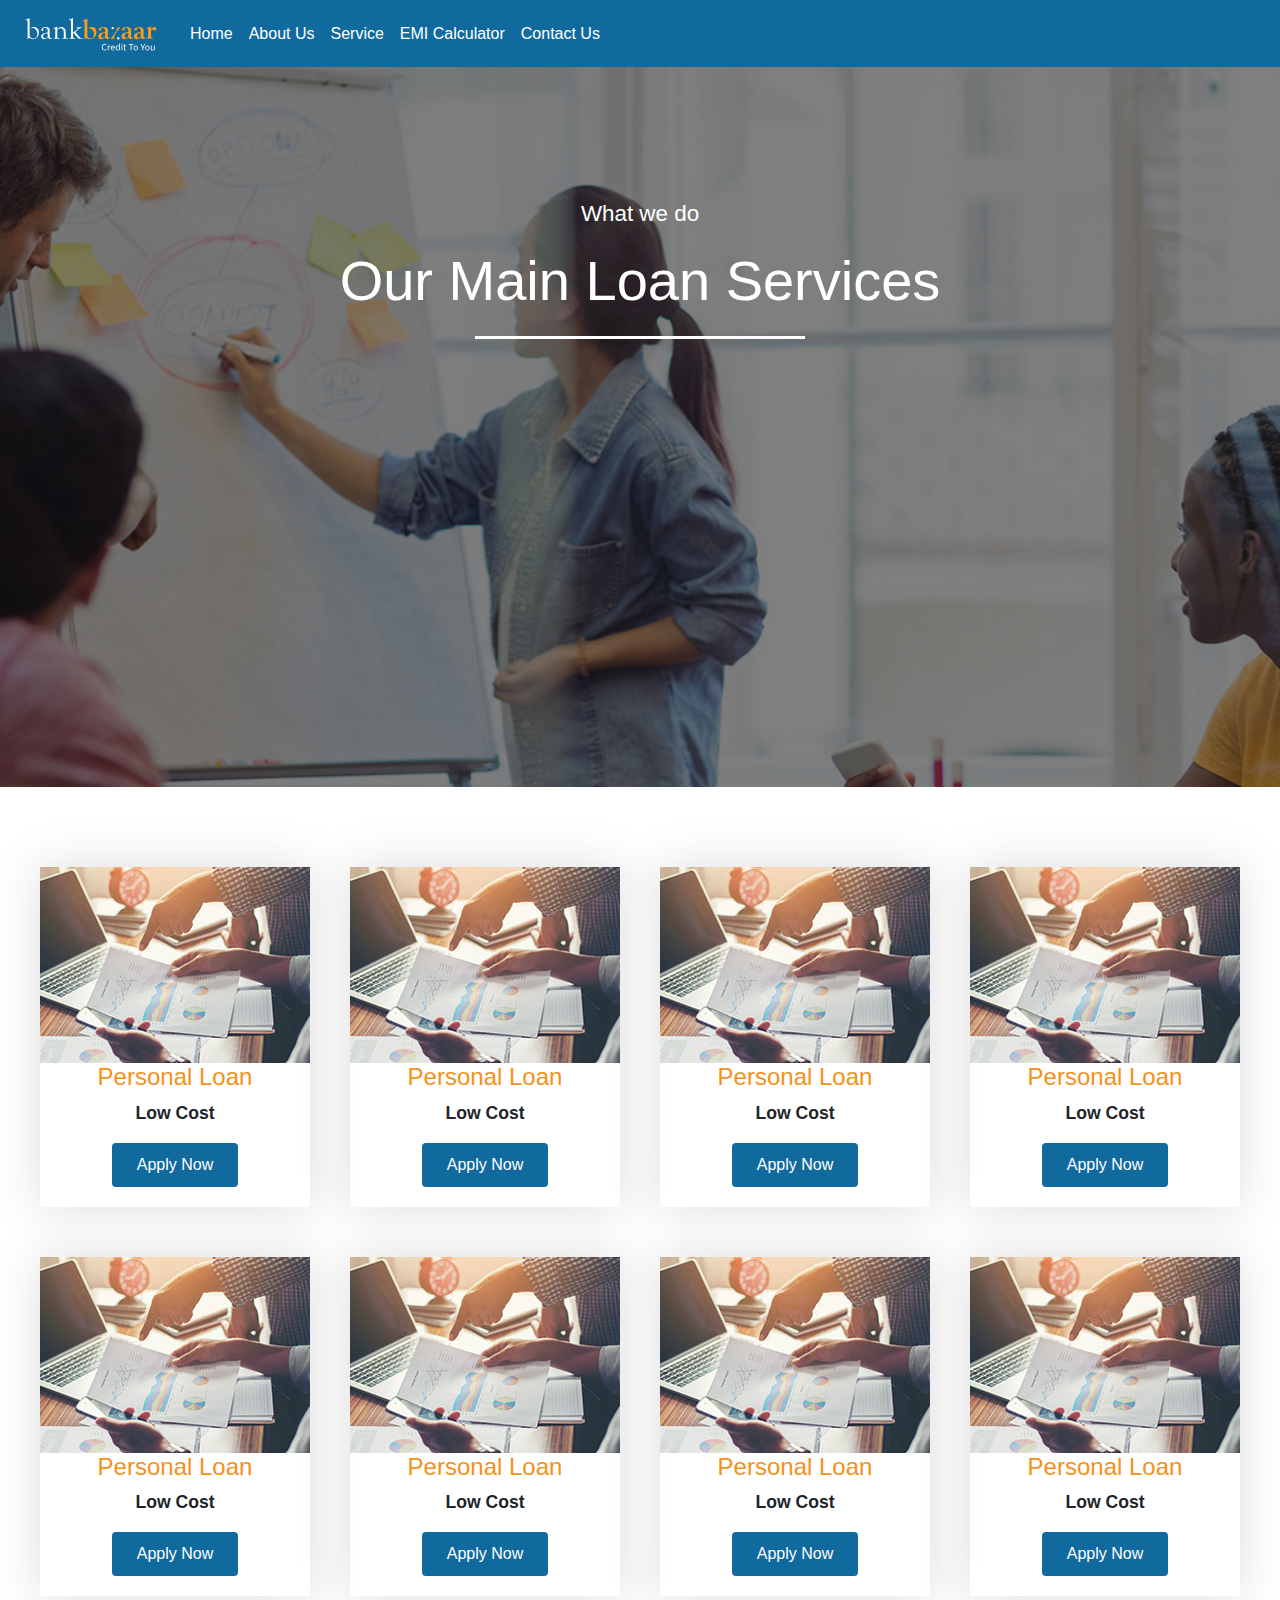
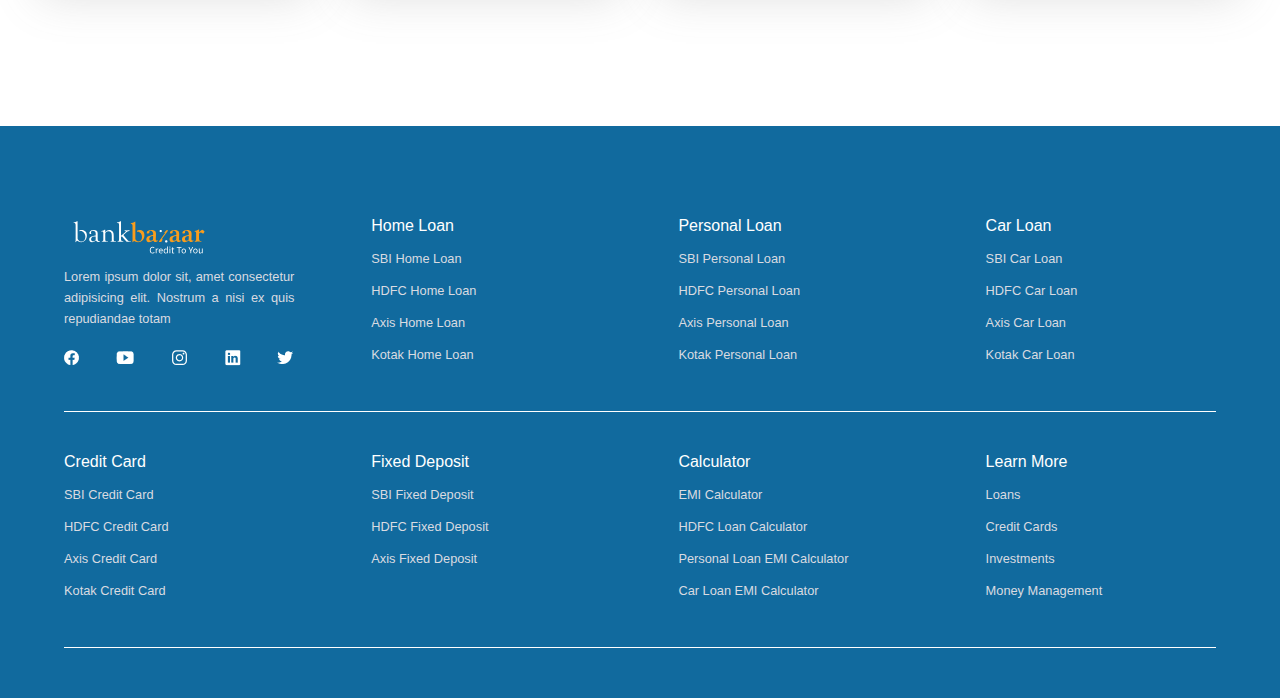
<file: service.html>
<!DOCTYPE html>
<html lang="en">
  <head>
    <meta charset="UTF-8" />
    <meta http-equiv="X-UA-Compatible" content="IE=edge" />
    <meta name="viewport" content="width=device-width, initial-scale=1.0" />
    <title>BankBazzar</title>
    <link
      rel="stylesheet"
      href="https://cdn.jsdelivr.net/npm/bootstrap@4.0.0/dist/css/bootstrap.min.css"
      integrity="sha384-Gn5384xqQ1aoWXA+058RXPxPg6fy4IWvTNh0E263XmFcJlSAwiGgFAW/dAiS6JXm"
      crossorigin="anonymous"
    />
    <link rel="stylesheet" href="fa/css/font-awesome.css" />
    <link
      rel="stylesheet"
      href="https://cdn.jsdelivr.net/npm/bootstrap@4.6.2/dist/css/bootstrap.min.css"
    />

    <title>Card Type</title>

    <link rel="stylesheet" href="style.css" />
  </head>
  <body>
    <header>
      <nav class="navbar navbar-expand-lg navbar-light">
        <a class="navbar-brand" href="index.html"
          ><img src="image/bankbazaar.svg" alt=""
        /></a>
        <button
          class="navbar-toggler"
          type="button"
          data-toggle="collapse"
          data-target="#navbarSupportedContent"
          aria-controls="navbarSupportedContent"
          aria-expanded="false"
          aria-label="Toggle navigation"
        >
          <span class="navbar-toggler-icon"></span>
        </button>

        <div class="collapse navbar-collapse" id="navbarSupportedContent">
          <ul class="navbar-nav mr-auto">
            <li class="nav-item active">
              <a class="nav-link" href="index.html">Home</a>
            </li>
            <li class="nav-item">
              <a class="nav-link" href="about-us.html">About Us</a>
            </li>
            <li class="nav-item">
              <a class="nav-link" href="service.html">Service</a>
            </li>
            <li class="nav-item">
              <a class="nav-link" href="calculator.html">EMI Calculator</a>
            </li>
            <li class="nav-item">
              <a class="nav-link" href="contact.html">Contact Us</a>
            </li>
          </ul>
        </div>
      </nav>
    </header>

    <section class="services-header">
      <div class="services-info">
        <p>What we do</p>
        <h1>Our Main Loan Services</h1>
      </div>
      <span class="line"></span>
    </section>

    <section class="loan-card">
      <div class="loan-container">
        <div class="loan-box">
          <div class="loan-photo">
            <img src="image/loan-card.jpg" alt="" />
          </div>
          <div class="loan-info">
            <h4 class="loan-head">Personal Loan</h4>
            <p class="loan-para">Low Cost</p>
            <a href="">
              <button type="submit" class="btn btn-primary">Apply Now</button>
            </a>
          </div>
        </div>
        <div class="loan-box">
          <div class="loan-photo">
            <img src="image/loan-card.jpg" alt="" />
          </div>
          <div class="loan-info">
            <h4 class="loan-head">Personal Loan</h4>
            <p class="loan-para">Low Cost</p>
            <a href="">
              <button type="submit" class="btn btn-primary">Apply Now</button>
            </a>
          </div>
        </div>
        <div class="loan-box">
          <div class="loan-photo">
            <img src="image/loan-card.jpg" alt="" />
          </div>
          <div class="loan-info">
            <h4 class="loan-head">Personal Loan</h4>
            <p class="loan-para">Low Cost</p>
            <a href="">
              <button type="submit" class="btn btn-primary">Apply Now</button>
            </a>
          </div>
        </div>
        <div class="loan-box">
          <div class="loan-photo">
            <img src="image/loan-card.jpg" alt="" />
          </div>
          <div class="loan-info">
            <h4 class="loan-head">Personal Loan</h4>
            <p class="loan-para">Low Cost</p>
            <a href="">
              <button type="submit" class="btn btn-primary">Apply Now</button>
            </a>
          </div>
        </div>
      </div>
      <div class="loan-container">
        <div class="loan-box">
          <div class="loan-photo">
            <img src="image/loan-card.jpg" alt="" />
          </div>
          <div class="loan-info">
            <h4 class="loan-head">Personal Loan</h4>
            <p class="loan-para">Low Cost</p>
            <a href="">
              <button type="submit" class="btn btn-primary">Apply Now</button>
            </a>
          </div>
        </div>
        <div class="loan-box">
          <div class="loan-photo">
            <img src="image/loan-card.jpg" alt="" />
          </div>
          <div class="loan-info">
            <h4 class="loan-head">Personal Loan</h4>
            <p class="loan-para">Low Cost</p>
            <a href="">
              <button type="submit" class="btn btn-primary">Apply Now</button>
            </a>
          </div>
        </div>
        <div class="loan-box">
          <div class="loan-photo">
            <img src="image/loan-card.jpg" alt="" />
          </div>
          <div class="loan-info">
            <h4 class="loan-head">Personal Loan</h4>
            <p class="loan-para">Low Cost</p>
            <a href="">
              <button type="submit" class="btn btn-primary">Apply Now</button>
            </a>
          </div>
        </div>
        <div class="loan-box">
          <div class="loan-photo">
            <img src="image/loan-card.jpg" alt="" />
          </div>
          <div class="loan-info">
            <h4 class="loan-head">Personal Loan</h4>
            <p class="loan-para">Low Cost</p>
            <a href="">
              <button type="submit" class="btn btn-primary">Apply Now</button>
            </a>
          </div>
        </div>
      </div>
    </section>

    <footer>
      <div class="footer-container">
        <div class="footer-box footer-box-1">
          <div class="footer-info">
            <img src="image/bankbazaar.svg" class="footer-logo" alt="" />
            <p>
              Lorem ipsum dolor sit, amet consectetur adipisicing elit. Nostrum
              a nisi ex quis repudiandae totam
            </p>
            <div class="footer-social-links">
              <a href="">
                <img src="image/footer-facebook.png" alt="" />
              </a>
              <a href="">
                <img src="image/footer-youtube-image.png" alt="" />
              </a>
              <a href="">
                <img src="image/footer-insta-image.svg" alt="" />
              </a>
              <a href="">
                <img src="image/footer-linkedin.png" alt="" />
              </a>
              <a href="">
                <img src="image/footer-twitter-image.png" alt="" />
              </a>
            </div>
          </div>
        </div>
        <div class="footer-box footer-box-1">
          <div class="footer-link">
            <h2>Home Loan</h2>
            <a href="">SBI Home Loan</a>
            <a href="">HDFC Home Loan</a>
            <a href="">Axis Home Loan</a>
            <a href="">Kotak Home Loan</a>
          </div>
        </div>
        <div class="footer-box footer-box-1">
          <div class="footer-link">
            <h2>Personal Loan</h2>
            <a href="">SBI Personal Loan</a>
            <a href="">HDFC Personal Loan</a>
            <a href="">Axis Personal Loan</a>
            <a href="">Kotak Personal Loan</a>
          </div>
        </div>
        <div class="footer-box footer-box-1">
          <div class="footer-link">
            <h2>Car Loan</h2>
            <a href="">SBI Car Loan</a>
            <a href="">HDFC Car Loan</a>
            <a href="">Axis Car Loan</a>
            <a href="">Kotak Car Loan</a>
          </div>
        </div>
      </div>
      <div class="footer-container">
        <div class="footer-box footer-box-1">
          <div class="footer-info">
            <div class="footer-link">
              <h2>Credit Card</h2>
              <a href="">SBI Credit Card</a>
              <a href="">HDFC Credit Card</a>
              <a href="">Axis Credit Card</a>
              <a href="">Kotak Credit Card</a>
            </div>
          </div>
        </div>
        <div class="footer-box footer-box-1">
          <div class="footer-link">
            <h2>Fixed Deposit</h2>
            <a href="">SBI Fixed Deposit</a>
            <a href="">HDFC Fixed Deposit</a>
            <a href="">Axis Fixed Deposit</a>
          </div>
        </div>
        <div class="footer-box footer-box-1">
          <div class="footer-link">
            <h2>Calculator</h2>
            <a href=""> EMI Calculator</a>
            <a href="">HDFC Loan Calculator</a>
            <a href="">Personal Loan EMI Calculator</a>
            <a href="">Car Loan EMI Calculator</a>
          </div>
        </div>
        <div class="footer-box footer-box-1">
          <div class="footer-link">
            <h2>Learn More</h2>
            <a href="">Loans</a>
            <a href="">Credit Cards</a>
            <a href="">Investments</a>
            <a href="">Money Management</a>
          </div>
        </div>
      </div>
    </footer>
    <script
      src="https://code.jquery.com/jquery-3.2.1.slim.min.js"
      integrity="sha384-KJ3o2DKtIkvYIK3UENzmM7KCkRr/rE9/Qpg6aAZGJwFDMVNA/GpGFF93hXpG5KkN"
      crossorigin="anonymous"
    ></script>
    <script
      src="https://cdn.jsdelivr.net/npm/popper.js@1.12.9/dist/umd/popper.min.js"
      integrity="sha384-ApNbgh9B+Y1QKtv3Rn7W3mgPxhU9K/ScQsAP7hUibX39j7fakFPskvXusvfa0b4Q"
      crossorigin="anonymous"
    ></script>
    <script
      src="https://cdn.jsdelivr.net/npm/bootstrap@4.0.0/dist/js/bootstrap.min.js"
      integrity="sha384-JZR6Spejh4U02d8jOt6vLEHfe/JQGiRRSQQxSfFWpi1MquVdAyjUar5+76PVCmYl"
      crossorigin="anonymous"
    ></script>
  </body>
</html>
</file>
<file: style.css>
/* All Changes */

* {
  margin: 0%;
  padding: 0%;
}

/* Header Section CSS */

header {
  background-color: #116a9e;
}

.navbar-brand img {
  width: 150px;
}

.nav-link {
  color: white !important;
}

.navbar-light .navbar-toggler {
  border: 1px solid #fff;
  color: white;
  outline: none;
}

/* Header Ends Here */

/* banner start here */

.phone {
  display: none;
}

/* banner ends here */

/* Discount Section Here */

.discount {
  padding: 50px 0px 0px 0px;
  background-color: #f3f5f5;
}

.discount-box ul li {
  list-style: none;
  position: relative;
  line-height: 2rem;
}

.discount-box ul li::before {
  content: url(image/discount-para.png);
  display: inline-block;
  position: absolute;
  top: 10%;
  left: -8%;
  width: 100%;
}

.discount-para-heading {
  font-weight: 500;
  color: #34495e;
}

.discount-para-para {
  margin-top: -20px;
  font-size: 0.9rem;
}

.discount-container {
  margin: 70px 0px;
  display: flex;
  justify-content: space-evenly;
  align-items: center;
}

/* Discount Ends Here */

/* Links To Other Services */

.links-to-other {
  margin: 30px 0px;
}

.links-to-other-page {
  width: 95%;
  display: flex;
  flex-direction: row;
  justify-content: space-evenly;
  align-items: center;
  flex-wrap: wrap;
  margin: auto;
}

.links-to-other-page-box {
  text-align: center;
  height: 100px;
  width: 100px;
}

.links-to-other-page-box img {
  width: 60px;
}

.loan-para {
  color: #34495e;
}

.links-to-other-page-box:hover .loan-para {
  color: #34495e;
}

.links-to-other-page-box:hover .loan-para-1 {
  color: #34495e;
}

.links-to-other-page-box a {
  text-decoration: none;
}

.links-to-other-page ul li {
  display: inline-block;
}

/* Links Ends Here */

/* Section Heading & Section Para Here */

.section-heading {
  color: #34495e;
  text-align: center;
}

.section-para {
  text-align: center;
  color: #858e99;
  margin-top: -10px;
}

/* Section Heading & Section Para End Here */

/* Why Us Start From Here */

.why-us {
  background-image: linear-gradient(0deg, #3ab2ee 70%, #44c5ff 70%);
  padding: 20px 0px;
}

.why-us-info {
  padding: 20px 0px;
}

.why-us-img {
  text-align: center;
}

.why-us-img img {
  max-width: 100%;
}

.section-heading-color {
  color: #fff;
  text-align: center;
  font-size: 1.7rem;
  font-weight: 400;
}

.section-para-color {
  color: #fff;
  text-align: center;
}

.section-para-1 {
  width: 80%;
  margin: auto;
}

/* Why Us Ends Here */

/* Product Start from here */

.products {
  margin: 50px 0px;
}

.product-container {
  display: flex;
  width: 80%;
  margin: 50px auto;
  justify-content: space-evenly;
  flex-wrap: wrap;
}

.product-box {
  margin: auto;
  width: 300px;
  height: 300px;
}

.product-heading {
  margin-top: 5px;
  color: #006a9e;
  font-weight: 700;
}

.product-para {
  color: #858e99;
  font-size: 0.9rem;
  margin-top: -10px;
  text-align: justify;
}

/* Product Ends Here */

/* Footer Start From Here */

footer {
  background: #116a9e;
  padding: 50px 0px;
}

.footer-container {
  margin: auto;
  width: 90%;
  display: flex;
  flex-wrap: wrap;
  justify-content: space-between;
  padding: 40px 0px;
  border-bottom: 1px solid #fff;
}

.footer-box {
  width: 20%;
}

.footer-info .footer-logo {
  width: 150px;
}

.footer-info p {
  font-size: 0.8rem;
  line-height: 1.3rem;
  color: #d9dbe1;
  margin-top: 10px;
  text-align: justify;
}

.footer-social-links {
  display: flex;
  width: 100%;
  justify-content: space-between;
}

.footer-link h2 {
  color: #fff;
  font-size: 1rem;
}

.footer-social-links a {
  text-decoration: none;
}

.footer-link {
  display: flex;
  flex-direction: column;
  line-height: 2rem;
}

.footer-link a {
  color: #d9dbe1;
  font-size: 0.8rem;
  text-decoration: none;
}

/* Footer Ends Here */

/* Home page Ends Here */

/* credit card page start here */

/* Bank Type Start Here */

/* Bank Type Ends Here */

.bank-header {
  margin-bottom: 100px;
}

.bank-header-heading {
  color: white;
  background-color: #34495e;
  padding: 15px 0px;
  text-align: center;
}

.bank-header-para {
  text-align: center;
  font-size: 1.4rem;
  color: #34495e;
  font-weight: 500;
}

.bank-type-container {
  width: 80%;
  margin: auto;
  display: flex;
  flex-wrap: wrap;
  justify-content: space-evenly;
}

.bank-type-box {
  width: 150px;
  margin: 15px;
  border-radius: 11px;
  box-shadow: 0px 0px 6px 6px lightgray;
  height: 150px;
  transition: all 0.4s ease-in-out;
}

.bank-type-box input {
  margin: 20px 0px 10px 64px;
}

.bank-type-box:hover {
  border-radius: 11px;
  background-color: #1abc9c;
}

.bank-image {
  background-repeat: no-repeat;
  background-position: center;
  background-size: cover;
  width: 100%;
  height: 39%;
}

.bank-image-1 {
  background-image: url(image/banks/hdfc.png);
}

.bank-image-2 {
  background-image: url(image/banks/sbi.png);
}

.bank-image-3 {
  background-image: url(image/banks/icici.png);
}

.bank-image-4 {
  background-image: url(image/banks/rbi.png);
}

.bank-image-5 {
  background-image: url(image/banks/kotak.png);
}

.bank-image-6 {
  background-image: url(image/banks/amex.png);
}
.bank-image-7 {
  background-image: url(image/banks/fedral.png);
}
.bank-image-8 {
  background-image: url(image/banks/southindian.png);
}

.bank-image-9 {
  background-image: url(image/banks/scb.webp);
}
.bank-name {
  color: #34495e;
  font-weight: 500;
  font-size: 1rem;
  text-align: center;
  transition: all 0.4s ease-in-out;
}

.bank-submit-button {
  text-align: center;
  margin: 30px 0px;
}

.bank-submit-button input {
  padding: 10px 30px;
  background-color: #1abc9c;
  border: none;
  color: white;
}

#myradio {
  accent-color: green;
}

input[type="radio"] {
  -ms-transform: scale(1.2); /* IE 9 */
  -webkit-transform: scale(1.2); /* Chrome, Safari, Opera */
  transform: scale(1.2);
}

/* Card Type */

.credit-card-header {
  margin-bottom: 100px;
}

.credit-card-header-heading {
  color: white;
  background-color: #34495e;
  padding: 15px 0px;
  text-align: center;
}

.credit-card-header-para {
  text-align: center;
  font-size: 1.4rem;
  color: #34495e;
  font-weight: 500;
}

.credit-card-type-container {
  width: 80%;
  margin: auto;
  display: flex;
  flex-wrap: wrap;
  justify-content: space-evenly;
}

.credit-card-type-box {
  width: 150px;
  margin: 15px;
  border-radius: 11px;
  box-shadow: 0px 0px 6px 6px lightgray;
  height: 150px;
  transition: all 0.4s ease-in-out;
}

.credit-card-type-box input {
  margin: 20px 0px 10px 64px;
}

.credit-card-type-box:hover {
  border-radius: 11px;
  background-color: #1abc9c;
}

.credit-card-type-box:hover .credit-card-name {
  color: white;
}

.credit-card-type-box:hover .credit-card-image {
  background-color: #fff;
}

.credit-card-image {
  background-image: url(image/visa.png);
  background-repeat: no-repeat;
  background-size: contain;
  background-position: center;
  width: 100%;
  height: 34%;
}

.credit-card-name {
  color: #34495e;
  font-weight: 500;
  font-size: 1rem;
  margin-left: 52px;
  transition: all 0.4s ease-in-out;
}

.credit-card-submit-button {
  text-align: center;
  margin: 30px 0px;
}

.credit-card-submit-button input {
  padding: 10px 30px;
  background-color: #1abc9c;
  border: none;
  color: white;
}

#myradio {
  accent-color: green;
}

input[type="radio"] {
  -ms-transform: scale(1.2); /* IE 9 */
  -webkit-transform: scale(1.2); /* Chrome, Safari, Opera */
  transform: scale(1.2);
}

/* card Type ends here */

/* Card Form Start Here */

.form {
  margin: 40px 0px;
}

.row {
  justify-content: space-evenly;
  width: 100%;
}

/* Card Form Ends Here */

/* credit card page ends here */

/* contact Us page start here */

.contact-heading {
  color: #fff;
  background-color: #34495e;
  text-align: center;
  padding: 20px 0px;
  margin-bottom: 30px;
}

.message-btn {
  background-color: #34495e;
  border: none;
}

.message-btn:hover {
  background-color: #34495e;
}

.map {
  margin-top: 22px;
}

/* contact us page ends here */

/* service page start here */

.services-header {
  background-image: linear-gradient(rgba(0, 0, 0, 0.5), rgba(0, 0, 0, 0.5)),
    url(image/service-banner.jpg);
  width: 100%;
  background-size: cover;
  background-position: center;
  height: 80vh;
  text-align: center;
}

.services-info {
  text-align: center;
  padding-top: 130px;
}

.services-info p,
h1 {
  color: white;
}

.services-info h1 {
  font-size: 3.5rem;
}

.services-info p {
  font-size: 1.4rem;
}

.line {
  width: 330px;
  height: 0.2rem;
  background-color: #fff;
  display: inline-block;
}

.loan-card {
  margin: 80px 0px;
}

.loan-container {
  display: flex;
  flex-wrap: wrap;
  width: 100%;
  margin: auto;
  justify-content: space-evenly;
}

.loan-info {
  text-align: center;
}

.loan-head {
  color: #f59019;
}

.loan-para {
  color: #212529;
  font-size: 1.1rem;
  font-weight: 600;
}

.btn-primary {
  background-color: #116a9e;
  border: none;
  padding: 10px 25px;
  transition: all ease-in-out 0.3s;
}

.btn-primary:hover {
  color: #212529;
  background-color: #f59019;
}

.loan-box {
  padding-bottom: 20px;
  margin-bottom: 50px;
  box-shadow: 0px 0px 44px 0px rgb(218 218 218 / 90%);
}

/* service page ends here */

/* about page start here */

.about-us {
  margin: 100px auto;
  width: 90%;
}

.about-us-box {
  display: flex;
  justify-content: space-between;
  flex-wrap: wrap;
}

.about-us-image {
  background-image: url(image/about-us.png);
  max-width: 100%;
  width: 400px;
  height: 400px;
}

.about-us-info {
  width: 45%;
}

.about-us-main-heading {
  font-size: 3rem;
}

.about-us-heading {
  color: #006a9e;
}

.about-us-heading::before {
  content: "||";
  display: inline-block;
  margin-right: 10px;
  font-size: 20px;
}

.about-us-heading::after {
  content: "||";
  font-size: 20px;
  display: inline-block;
  margin-left: 10px;
}

.about-us-para {
  line-height: 2rem;
  text-align: justify;
  color: #68686f;
}

.about-us-list li {
  list-style: none;
  line-height: 2.2rem;
  color: #68686f;
}

.about-us-list i {
  color: #116a9e;
  font-size: 1.1rem;
  margin-right: 10px;
}

/* about page ends here */

/* emi calculator page start here */

.cal-body {
  background-color: #fff;
}

#border {
  width: 90%;
  justify-content: space-evenly;
  display: flex;
  flex-direction: row;
  flex-wrap: wrap;
  align-items: center;
  margin: 100px auto;
}

#emi-calculation {
  width: 400px;
  height: 350px;
  border-radius: 11px;
  background-color: #d9dbe1;
}
#title {
  font-size: 2rem;
  color: #191d3a;
  text-align: center;
}

#emi-output {
  width: 400px;
  height: 350px;
  border-radius: 11px;
  background-color: #d9dbe1;
}

.section {
  font-size: 20px;
  padding: 10px;
}
.result {
  margin-top: 20px;
  margin-left: 10px;
  font-size: 20px;
  padding: 5px;
  font-family: verdana;
}

.input {
  width: 100%;
  font-size: 1rem;
  outline: none;
  background-color: #e9ecef;
  border: none;
  padding: 10px 10px;
}

input::-webkit-outer-spin-button,
input::-webkit-inner-spin-button {
  -webkit-appearance: none;
  margin: 0;
}

input[type="number"] {
  -moz-appearance: textfield;
}

#calc,
#reset {
  padding: 6px 80px;
  font-size: 1.1rem;
  border: none;
  background-color: #191d3a;
  color: white;
}
.submit {
  text-align: center;
  margin-top: 30px;
}

/* emi calculator page ends here */

/* Perosnal loan start from here */
.loan-image-1 {
  background-image: url(image/loan/Personal-Loan.svg);
  width: 100%;
  height: 40%;
  background-position: center;
  background-repeat: no-repeat;
  background-size: contain;
}

.loan-image-2 {
  background-image: url(image/loan/business-loan.svg);
  width: 100%;
  height: 40%;
  background-position: center;
  background-repeat: no-repeat;
  background-size: contain;
}

.loan-image-3 {
  background-image: url(image/loan/Home-Loan.svg);
  width: 100%;
  height: 40%;
  background-position: center;
  background-repeat: no-repeat;
  background-size: contain;
}

.loan-image-4 {
  background-image: url(image/loan/property.svg);
  width: 100%;
  height: 40%;
  background-position: center;
  background-repeat: no-repeat;
  background-size: contain;
}

.loan-image-5 {
  background-image: url(image/loan/car-loan.svg);
  width: 100%;
  height: 40%;
  background-position: center;
  background-repeat: no-repeat;
  background-size: contain;
}

/*  Personal Loan ends here*/
/* Media Quries Start From Here */

@media screen and (max-width: 992px) {
  .discount-container {
    width: 90%;
    margin: auto;
    justify-content: space-between;
  }
}

@media screen and (max-width: 850px) {
  .discount-container {
    display: flex;
    flex-direction: column;
  }

  .discount-box ul li {
    width: 90%;
    margin: auto;
    text-align: justify;
  }

  .discount-box {
    margin-top: 40px;
  }
}

@media screen and (max-width: 768px) {
  .footer-box-1 {
    display: flex;
    justify-content: flex-start;
    width: 33%;
    margin: 44px;
  }

  .services-info h1 {
    font-size: 2rem;
  }
  .about-us-info {
    margin-top: 50px;
    width: 100%;
  }

  .about-us-image {
    width: 100%;
    background-repeat: no-repeat;
    background-size: cover;
    background-position: center;
  }
}

@media screen and (max-width: 576px) {
  .footer-container {
    width: 100%;
  }

  .footer-box {
    width: 30%;
  }

  .about-us-main-heading {
    font-size: 2rem;
  }

  .about-us-heading {
    margin-bottom: 20px;
  }
}

@media screen and (max-width: 450px) {
  .footer-box {
    width: 70%;
    margin: 30px auto;
  }
}

@media screen and (max-width: 400px) {
  .discount-box ul li {
    width: 85%;
    margin: auto;
  }

  .contact-form {
    width: 90% !important;
    margin: auto !important;
  }

  .discount-para-heading {
    font-size: 0.9rem;
  }

  .section-heading {
    font-size: 1.2rem;
  }

  .phone {
    display: inline-block;
  }

  .desktop {
    display: none;
  }

  .section-para {
    font-size: 0.9rem;
  }

  .discount-para-para {
    font-size: 0.8rem;
    line-height: 1.4rem;
  }
  .discount-box ul li::before {
    top: 10px;
    left: -28px;
  }

  .bank-type-container {
    width: 100%;
  }
  .credit-card-type-container {
    width: 100%;
  }

  .line {
    width: 200px;
    height: 0.1rem;
  }

  .services-header {
    height: 60vh;
  }

  .about-us-main-heading {
    font-size: 1.5rem;
  }

  .about-us-image {
    height: 60vh;
  }
  #emi-calculation {
    margin-bottom: 40px;
  }
}
/* Media Quries End  Here */
</file>
